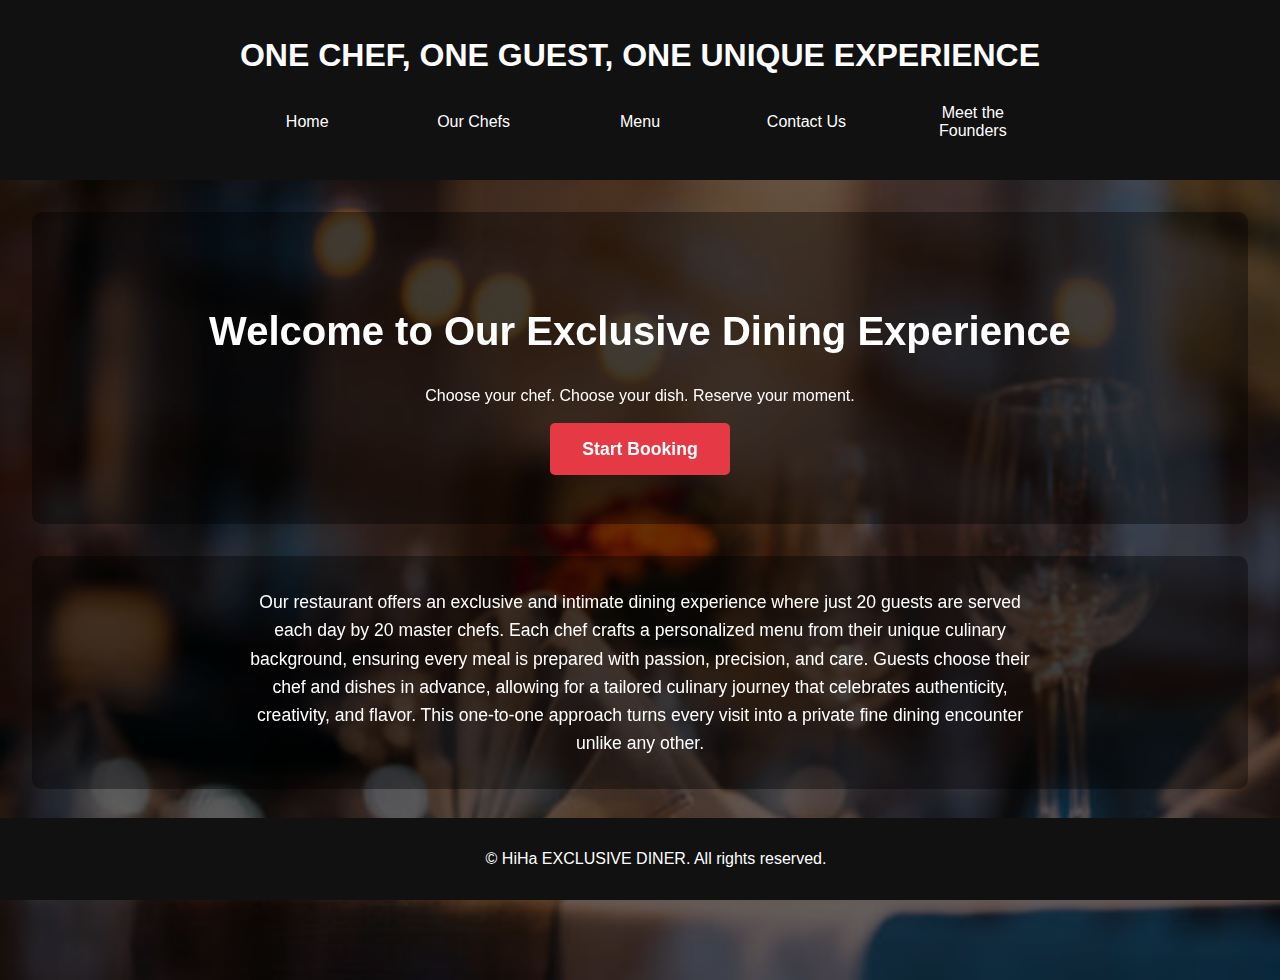
<file: index.html>
<!DOCTYPE html>
<html lang="en">
<head>
  <meta charset="UTF-8" />
  <meta name="viewport" content="width=device-width, initial-scale=1.0" />
  <title>HiHa EXCLUSIVE DINER</title>
  <link rel="stylesheet" href="style.css" />
</head>
<body>
  <header>
    <h1>ONE CHEF, ONE GUEST, ONE UNIQUE EXPERIENCE</h1>
    <nav>
      <ul>
        <li><a href="index.html">Home</a></li>
        <li><a href="chefs.html">Our Chefs</a></li>
        <li><a href="menu-selection.html">Menu</a></li>
       <li><a href="contact.html">Contact Us</a></li>
       <li><a href="founders.html">Meet the Founders</a></li>
      </ul>
    </nav>
  </header>
  <main>
    <section class="hero">
      <h2>Welcome to Our Exclusive Dining Experience</h2>
      <p>Choose your chef. Choose your dish. Reserve your moment.</p>
      <BR>
      <a href="menu-selection.html" class="cta-button">Start Booking</a>
    </section>

    <section class="restaurant-description">
      <p>
        Our restaurant offers an exclusive and intimate dining experience where just 20 guests are served each day by 20 master chefs. Each chef crafts a personalized menu from their unique culinary background, ensuring every meal is prepared with passion, precision, and care. Guests choose their chef and dishes in advance, allowing for a tailored culinary journey that celebrates authenticity, creativity, and flavor. This one-to-one approach turns every visit into a private fine dining encounter unlike any other.
      </p>
    </section>
  </main>
  <footer>
    <p>&copy; HiHa EXCLUSIVE DINER. All rights reserved.</p>
  </footer>
</body>
</html>
</file>
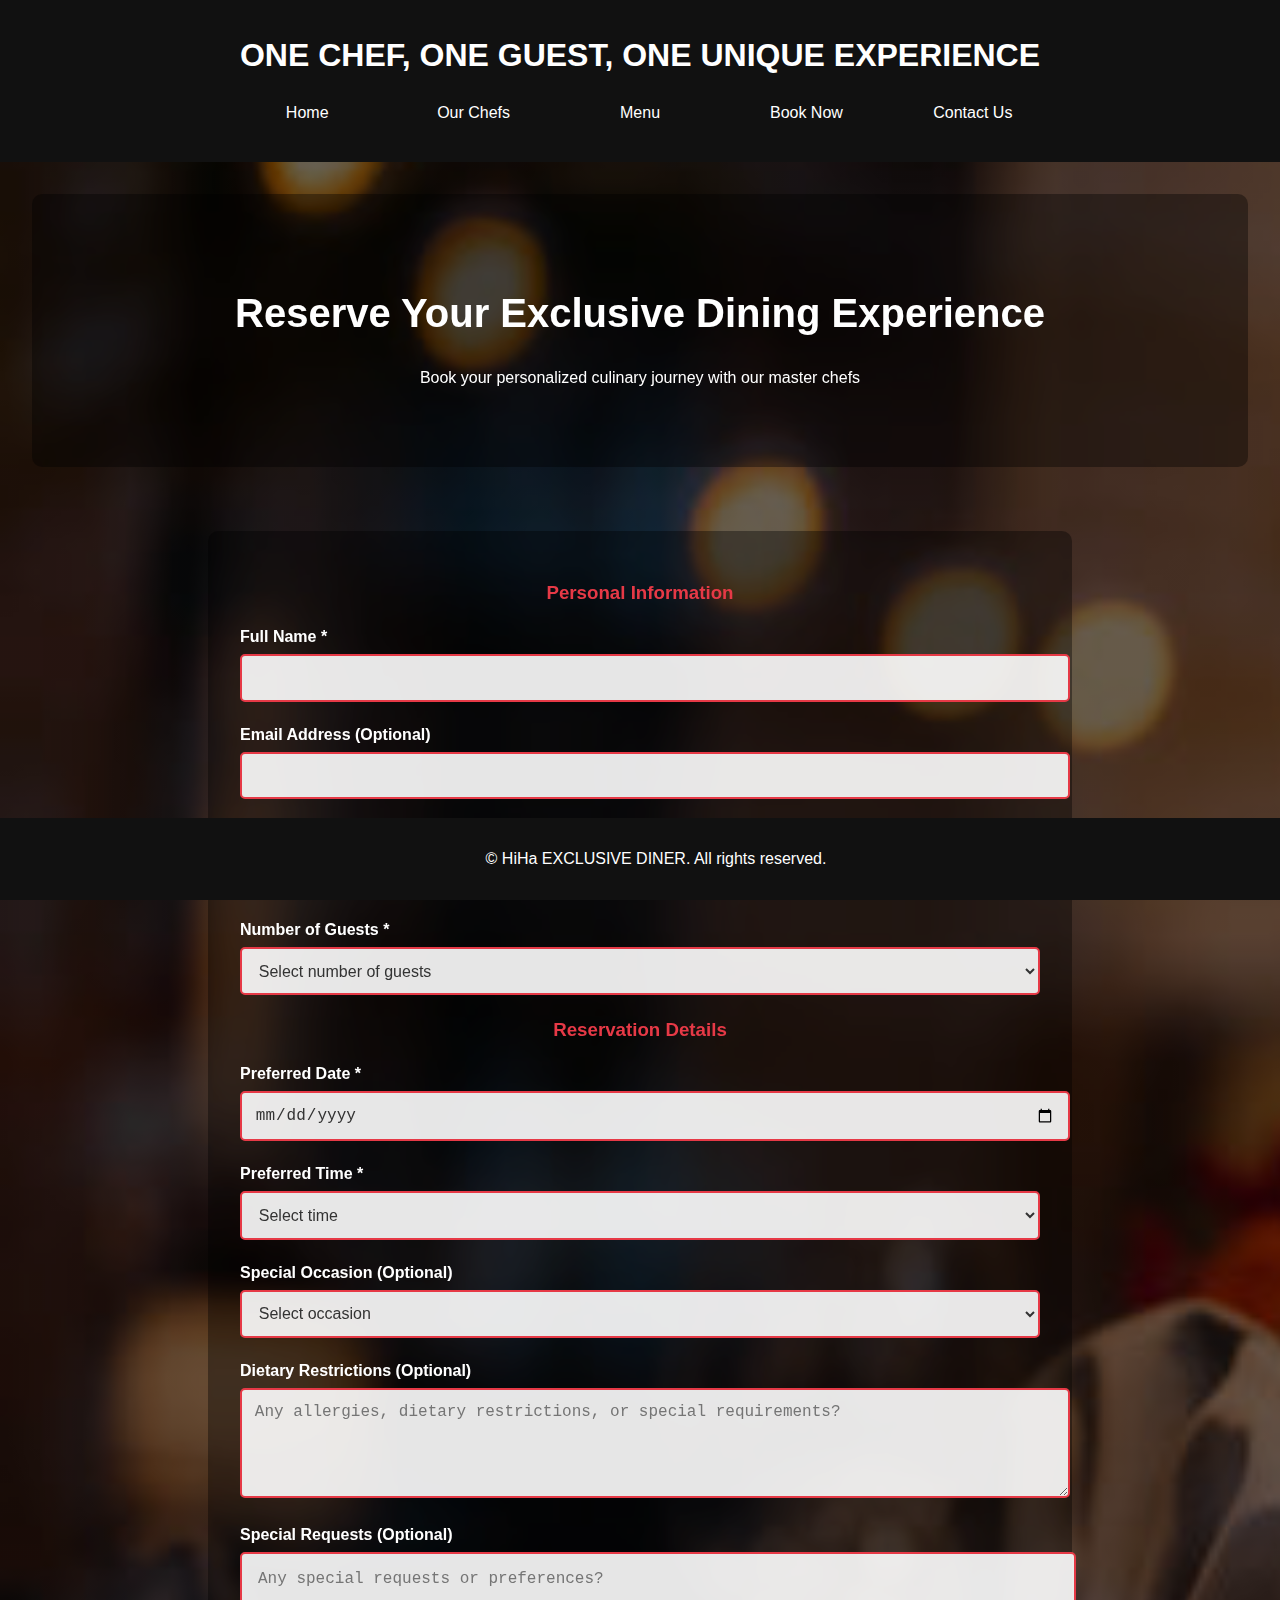
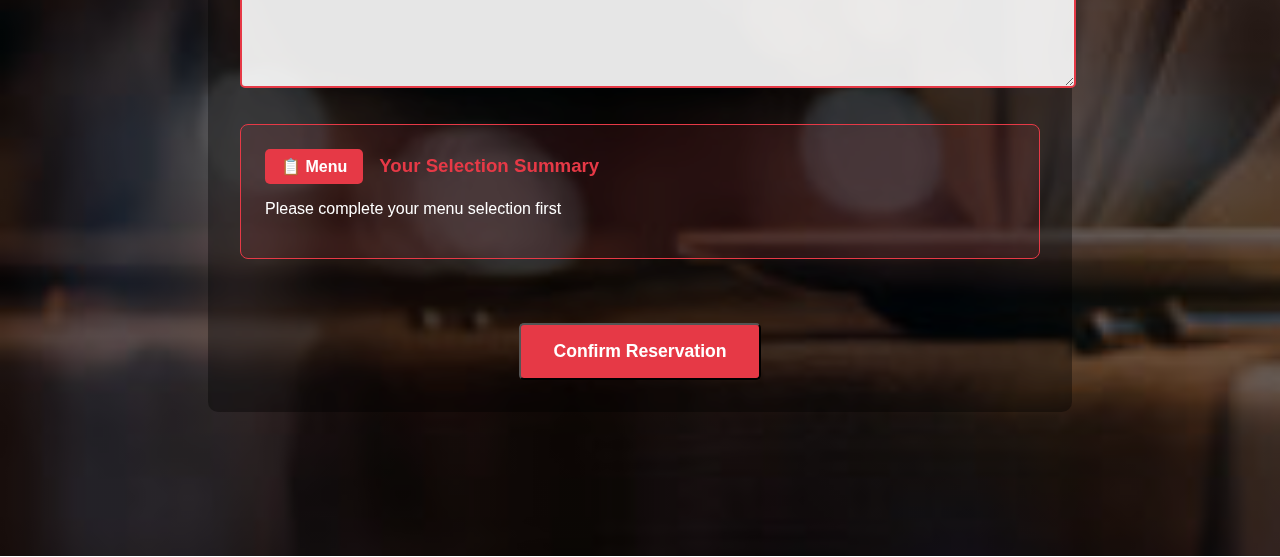
<file: booking.html>
<!-- booking.html -->
<!DOCTYPE html>
<html lang="en">
<head>
  <meta charset="UTF-8" />
  <meta name="viewport" content="width=device-width, initial-scale=1.0" />
  <title>Book Now - HiHa EXCLUSIVE DINER</title>
  <link rel="stylesheet" href="style.css" />
</head>
<body>
  <header>
    <h1>ONE CHEF, ONE GUEST, ONE UNIQUE EXPERIENCE</h1>
    <nav>
      <ul>
        <li><a href="index.html">Home</a></li>
        <li><a href="chefs.html">Our Chefs</a></li>
        <li><a href="menu-selection.html">Menu</a></li>
        <li><a href="booking.html">Book Now</a></li>
        <li><a href="contact.html">Contact Us</a></li>
      </ul>
    </nav>
  </header>
  <main>
    <section class="hero">
      <h2>Reserve Your Exclusive Dining Experience</h2>
      <p>Book your personalized culinary journey with our master chefs</p>
    </section>

    <section class="booking-form">
      <div class="form-container">
        <h3>Personal Information</h3>
        <form id="bookingForm">
          <div class="form-group">
            <label for="name">Full Name *</label>
            <input type="text" id="name" name="name" required>
          </div>

          <div class="form-group">
            <label for="email">Email Address (Optional)</label>
            <input type="email" id="email" name="email">
          </div>

          <div class="form-group">
            <label for="phone">Phone Number *</label>
            <input type="tel" id="phone" name="phone" required>
          </div>

          <div class="form-group">
            <label for="guests">Number of Guests *</label>
            <select id="guests" name="guests" required>
              <option value="">Select number of guests</option>
              <option value="1">1 Guest</option>
              <option value="2">2 Guests</option>
              <option value="3">3 Guests</option>
              <option value="4">4 Guests</option>
              <option value="5">5 Guests</option>
              <option value="6">6 Guests</option>
            </select>
          </div>

          <h3>Reservation Details</h3>
          
          <div class="form-group">
            <label for="date">Preferred Date *</label>
            <input type="date" id="date" name="date" required>
          </div>

          <div class="form-group">
            <label for="time">Preferred Time *</label>
            <select id="time" name="time" required>
              <option value="">Select time</option>
              <option value="12:00">12:00 PM</option>
              <option value="12:30">12:30 PM</option>
              <option value="13:00">1:00 PM</option>
              <option value="13:30">1:30 PM</option>
              <option value="14:00">2:00 PM</option>
              <option value="18:00">6:00 PM</option>
              <option value="18:30">6:30 PM</option>
              <option value="19:00">7:00 PM</option>
              <option value="19:30">7:30 PM</option>
              <option value="20:00">8:00 PM</option>
              <option value="20:30">8:30 PM</option>
              <option value="21:00">9:00 PM</option>
            </select>
          </div>

          <div class="form-group">
            <label for="occasion">Special Occasion (Optional)</label>
            <select id="occasion" name="occasion">
              <option value="">Select occasion</option>
              <option value="anniversary">Anniversary</option>
              <option value="birthday">Birthday</option>
              <option value="proposal">Proposal</option>
              <option value="business">Business Dinner</option>
              <option value="celebration">Celebration</option>
              <option value="other">Other</option>
            </select>
          </div>

          <div class="form-group">
            <label for="dietary">Dietary Restrictions (Optional)</label>
            <textarea id="dietary" name="dietary" placeholder="Any allergies, dietary restrictions, or special requirements?"></textarea>
          </div>

          <div class="form-group">
            <label for="special-requests">Special Requests (Optional)</label>
            <textarea id="special-requests" name="special-requests" placeholder="Any special requests or preferences?"></textarea>
          </div>

          <div class="booking-summary">
            <div class="summary-header">
              <a href="menu-selection.html" class="menu-link">📋 Menu</a>
              <h3>Your Selection Summary</h3>
            </div>
            <div id="selection-summary">
              <p>Please complete your menu selection first</p>
            </div>
          </div>

          <!-- Hidden fields for Formspree -->
          <input type="hidden" name="selectedChef" id="hiddenChef">
          <input type="hidden" name="selectedDishes" id="hiddenDishes">
          <input type="hidden" name="sizePreferences" id="hiddenSizePreferences">
          <input type="hidden" name="menuSpecialRequests" id="hiddenSpecialRequests">

          <div class="form-actions">
            <button type="submit" class="cta-button">Confirm Reservation</button>
          </div>
        </form>
      </div>
    </section>
  </main>
  <footer>
    <p>&copy; HiHa EXCLUSIVE DINER. All rights reserved.</p>
  </footer>

  <script src="alerts.js"></script>
  <script>
    // Pricing object for all menu items in CAD
    const menuPrices = {
      // Appetizers
      'samosa': { regular: 8.50, large: 10.50, 'extra-large': 12.50 },
      'chicken-tikka': { regular: 10.50, large: 12.50, 'extra-large': 14.50 },
      'onion-rings': { regular: 7.50, large: 9.50, 'extra-large': 11.50 },
      'mozzarella-sticks': { regular: 9.50, large: 11.50, 'extra-large': 13.50 },
      
      // Main Course
      'butter-chicken': { regular: 15.50, large: 19.50, 'extra-large': 23.50 },
      'paneer-curry': { regular: 13.50, large: 17.50, 'extra-large': 21.50 },
      'grilled-chicken': { regular: 14.50, large: 18.50, 'extra-large': 22.50 },
      'fish-chips': { regular: 16.50, large: 20.50, 'extra-large': 24.50 },
      
      // Breads & Rice
      'naan': { regular: 3.50, large: 4.50, 'extra-large': 5.50 },
      'basmati-rice': { regular: 4.50, large: 5.50, 'extra-large': 6.50 },
      'garlic-bread': { regular: 4.00, large: 5.00, 'extra-large': 6.00 },
      'fried-rice': { regular: 6.50, large: 7.50, 'extra-large': 8.50 },
      
      // Desserts
      'gulab-jamun': { regular: 6.00, large: 7.50, 'extra-large': 9.00 },
      'rasgulla': { regular: 6.50, large: 8.00, 'extra-large': 9.50 },
      'chocolate-brownie': { regular: 5.50, large: 6.50, 'extra-large': 7.50 },
      'ice-cream': { regular: 4.50, large: 5.50, 'extra-large': 6.50 },
      
      // Beverages
      'mango-lassi': { regular: 5.00, large: 6.00, 'extra-large': 7.00 },
      'masala-chai': { regular: 3.50, large: 4.50, 'extra-large': 5.50 },
      'mojito': { regular: 4.50, large: 5.50, 'extra-large': 6.50 },
      'cold-coffee': { regular: 6.00, large: 7.00, 'extra-large': 8.00 }
    };

    // Function to calculate total price
    function calculateTotalPrice(selectedDishesWithSizes) {
      let total = 0;
      selectedDishesWithSizes.forEach(dish => {
        if (menuPrices[dish.item] && menuPrices[dish.item][dish.size]) {
          total += menuPrices[dish.item][dish.size];
        }
      });
      return total;
    }

    // Function to get chef display name
    function getChefDisplayName(chefCode) {
      const chefNames = {
        'aryan': 'Chef Aryan Mehta - North Indian',
        'riya': 'Chef Riya Kapoor - South Indian',
        'veer': 'Chef Veer Khurana - Mughlai',
        'meher': 'Chef Meher Singh - Coastal Seafood',
        'aarav': 'Chef Aarav Bhatia - Tandoori',
        'anaya': 'Chef Anaya Malhotra - Vegetarian',
        'karan': 'Chef Karan Nambiar - Street Food Fusion',
        'ishita': 'Chef Ishita Reddy - Hyderabadi',
        'dev': 'Chef Dev Rana - Kerala',
        'sanika': 'Chef Sanika Iyer - Punjabi Dhaba',
        'yash': 'Chef Yash Vora - Rajasthani',
        'tara': 'Chef Tara Joshi - Gujarati',
        'raghav': 'Chef Raghav Sethi - Maharashtrian',
        'kiara': 'Chef Kiara Deshmukh - Chettinad',
        'arjun': 'Chef Arjun Luthra - Awadhi',
        'naina': 'Chef Naina D\'Souza - Bengali',
        'kabir': 'Chef Kabir Roy - Bihari',
        'avni': 'Chef Avni Shah - Tamil Brahmin',
        'siddharth': 'Chef Siddharth Saxena - Kashmiri',
        'myra': 'Chef Myra Chauhan - Sindhi'
      };
      return chefNames[chefCode] || chefCode;
    }

    // Function to get dish display name
    function getDishDisplayName(dishCode) {
      const dishNames = {
        'samosa': 'Samosa',
        'chicken-tikka': 'Chicken Tikka',
        'onion-rings': 'Onion Rings',
        'mozzarella-sticks': 'Mozzarella Sticks',
        'butter-chicken': 'Butter Chicken',
        'paneer-curry': 'Paneer Curry',
        'grilled-chicken': 'Grilled Chicken',
        'fish-chips': 'Fish and Chips',
        'naan': 'Naan',
        'basmati-rice': 'Basmati Rice',
        'garlic-bread': 'Garlic Bread',
        'fried-rice': 'Fried Rice',
        'gulab-jamun': 'Gulab Jamun',
        'rasgulla': 'Rasgulla',
        'chocolate-brownie': 'Chocolate Brownie',
        'ice-cream': 'Ice Cream',
        'mango-lassi': 'Mango Lassi',
        'masala-chai': 'Masala Chai',
        'mojito': 'Mojito',
        'cold-coffee': 'Cold Coffee'
      };
      return dishNames[dishCode] || dishCode;
    }

    // Redirect if no menu selection
    if (!localStorage.getItem('selectedDishesWithSizes') || JSON.parse(localStorage.getItem('selectedDishesWithSizes')).length === 0) {
      // showBookingRedirectAlert();
    }

    // Load saved menu selection
    window.onload = function() {
      const selectedChef = localStorage.getItem('selectedChef');
      const selectedDishesWithSizes = JSON.parse(localStorage.getItem('selectedDishesWithSizes') || '[]');
      const specialRequests = localStorage.getItem('specialRequests');
      
      if (selectedChef) {
        const summaryDiv = document.getElementById('selection-summary');
        let summaryHTML = `<p><strong>Selected Chef:</strong> ${getChefDisplayName(selectedChef)}</p>`;
        
        if (selectedDishesWithSizes.length > 0) {
          summaryHTML += `<p><strong>Selected Dishes:</strong></p><ul>`;
          selectedDishesWithSizes.forEach(dish => {
            const sizeText = dish.size !== 'regular' ? ` (${dish.size})` : '';
            const dishDisplayName = getDishDisplayName(dish.item);
            summaryHTML += `<li>${dishDisplayName}${sizeText}</li>`;
          });
          summaryHTML += `</ul>`;
          
          // Calculate and display total price
          const totalPrice = calculateTotalPrice(selectedDishesWithSizes);
          summaryHTML += `<p><strong>Total Price: $${totalPrice.toFixed(2)} CAD</strong></p>`;
        }
        
        if (specialRequests) {
          summaryHTML += `<p><strong>Special Requests:</strong> ${specialRequests}</p>`;
        }
        
        summaryDiv.innerHTML = summaryHTML;
        
        // Populate hidden fields for Formspree
        document.getElementById('hiddenChef').value = selectedChef;
        document.getElementById('hiddenDishes').value = JSON.stringify(selectedDishesWithSizes);
        document.getElementById('hiddenSpecialRequests').value = specialRequests || '';
      }
    };

    // Form submission
    document.getElementById('bookingForm').addEventListener('submit', function(e) {
      e.preventDefault();
      
      // Get menu selection data
      const selectedChef = localStorage.getItem('selectedChef');
      const selectedDishesWithSizes = JSON.parse(localStorage.getItem('selectedDishesWithSizes') || '[]');
      const specialRequests = localStorage.getItem('specialRequests');
      
      // Update hidden fields
      document.getElementById('hiddenChef').value = selectedChef || '';
      document.getElementById('hiddenDishes').value = JSON.stringify(selectedDishesWithSizes);
      document.getElementById('hiddenSpecialRequests').value = specialRequests || '';
      
      // Show loading message
      const submitButton = this.querySelector('button[type="submit"]');
      const originalText = submitButton.textContent;
      submitButton.textContent = 'Submitting...';
      submitButton.disabled = true;
      
      // Prepare form data for Formspree
      const formData = new FormData(this);
      formData.append('_subject', 'New Booking - HiHa EXCLUSIVE DINER');
      
      // Submit to Formspree using fetch
      fetch('https://formspree.io/f/movwzrle', {
        method: 'POST',
        body: formData,
        headers: {
          'Accept': 'application/json'
        }
      })
      .then(response => {
        if (response.ok) {
          // Show success message
          showBookingSuccessAlert();
          
          // Clear localStorage
          localStorage.removeItem('selectedChef');
          localStorage.removeItem('selectedDishesWithSizes');
          localStorage.removeItem('specialRequests');
          
          // Redirect to home page
          window.location.href = 'index.html';
        } else {
          throw new Error('Submission failed');
        }
      })
      .catch(error => {
        // showBookingErrorAlert();
        submitButton.textContent = originalText;
        submitButton.disabled = false;
      });
    });
  </script>
</body>
</html>
</file>
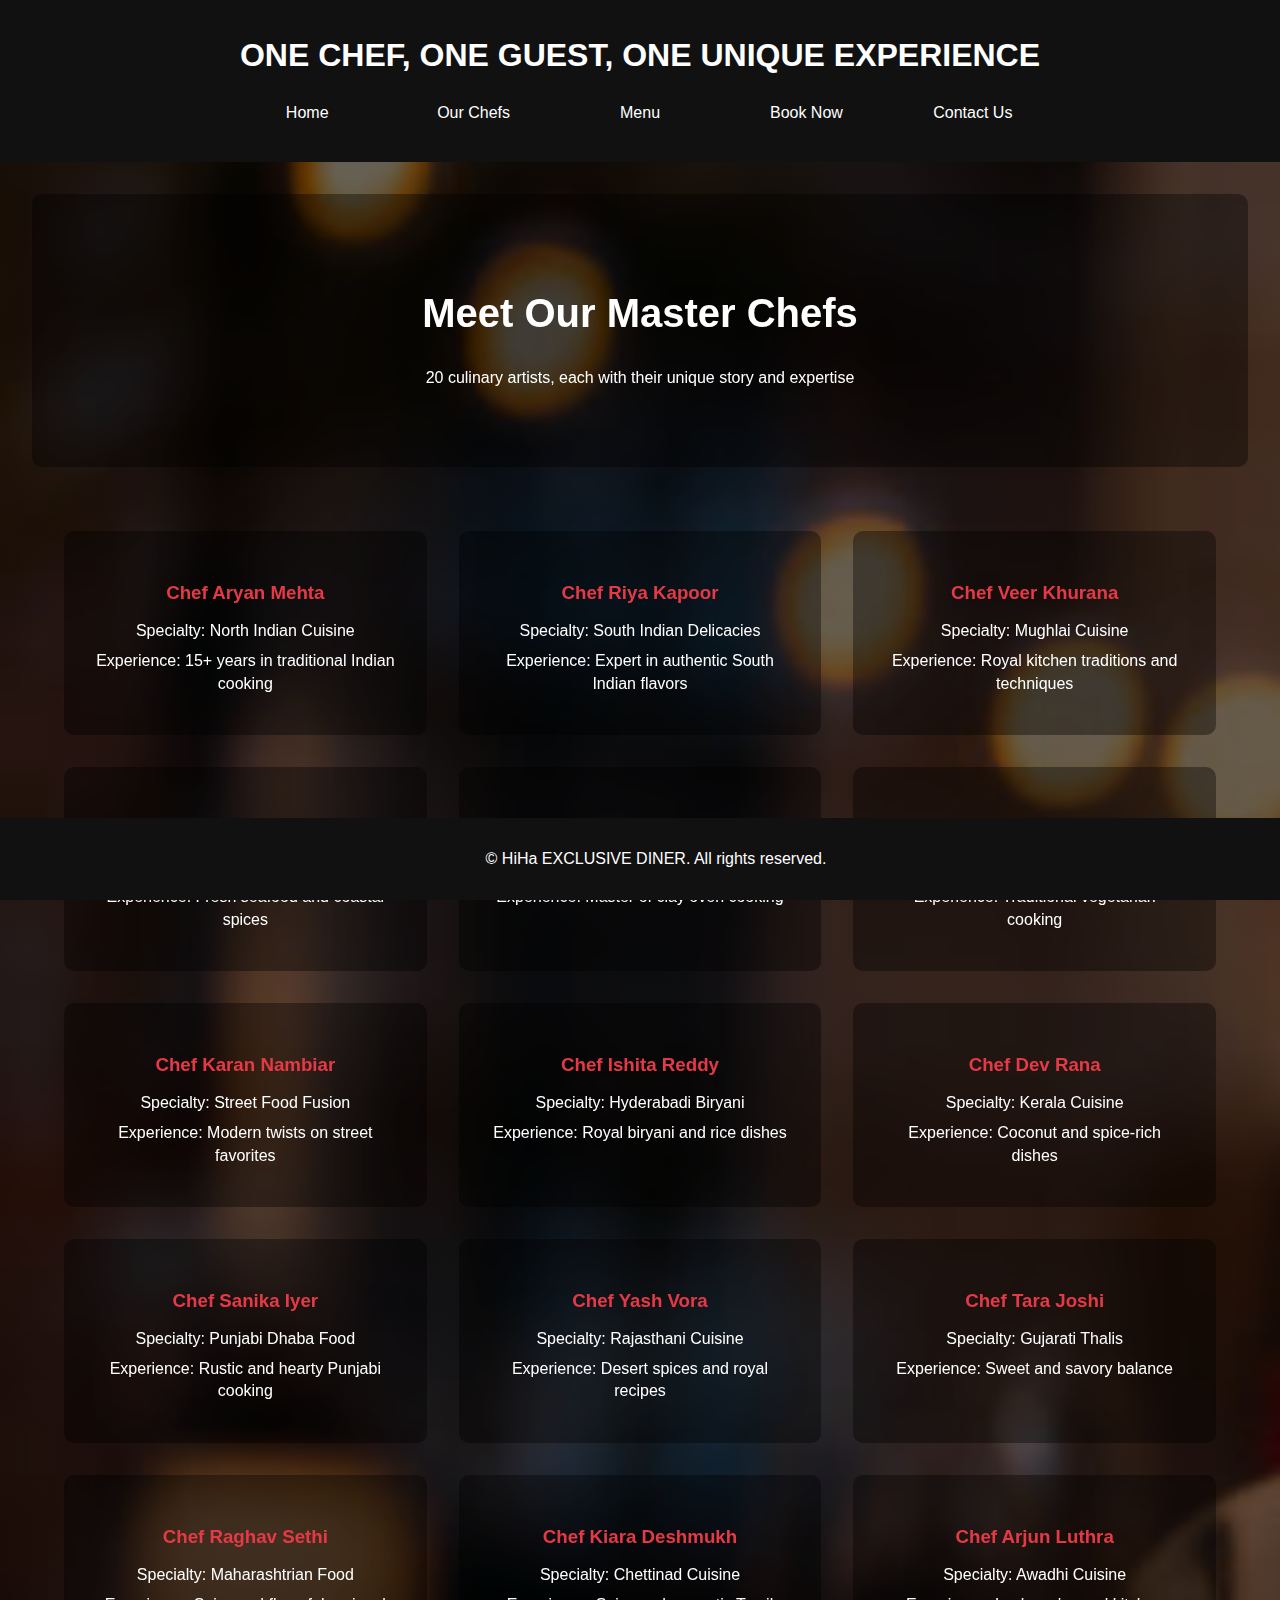
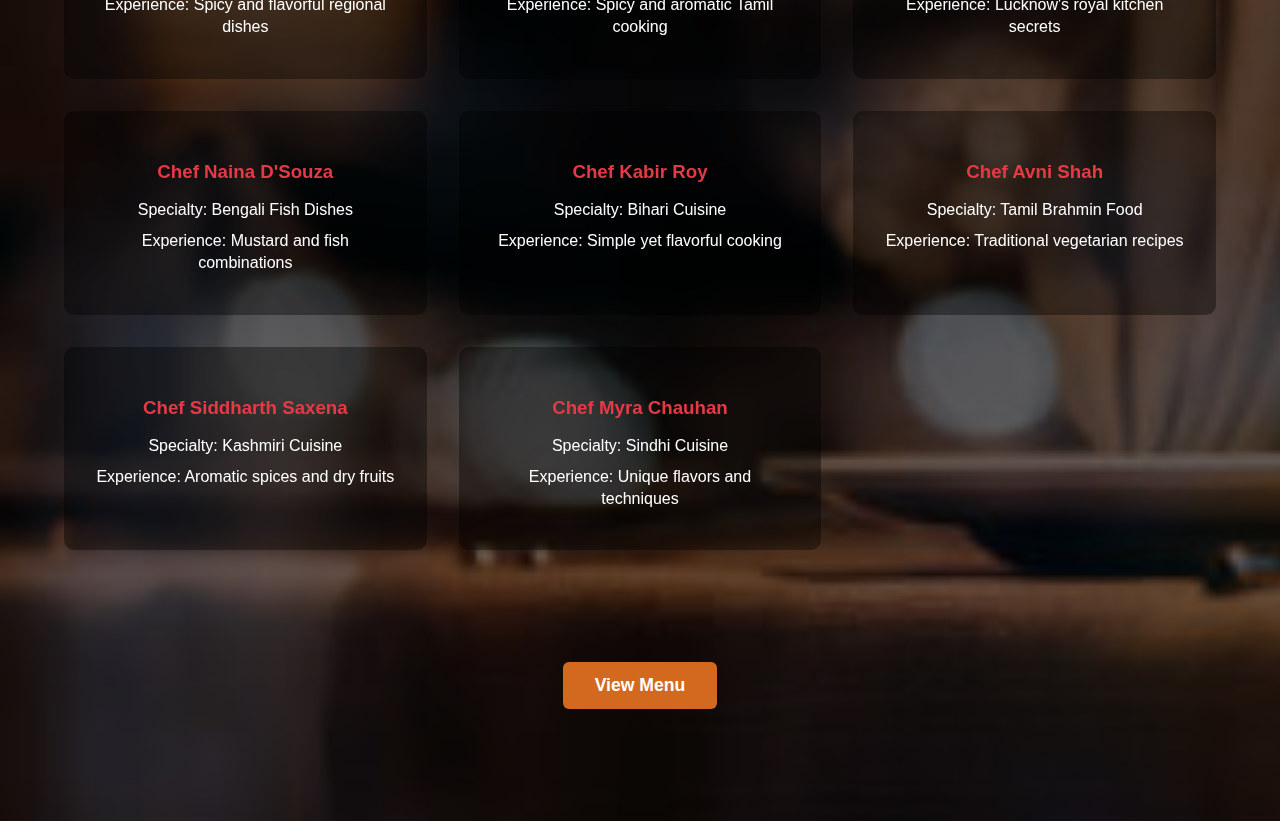
<file: chefs.html>
<!DOCTYPE html>
<html lang="en">
<head>
  <meta charset="UTF-8" />
  <meta name="viewport" content="width=device-width, initial-scale=1.0" />
  <title>Our Chefs - HiHa EXCLUSIVE DINER</title>
  <link rel="stylesheet" href="style.css" />
</head>
<body>
  <header>
    <h1>ONE CHEF, ONE GUEST, ONE UNIQUE EXPERIENCE</h1>
    <nav>
      <ul>
        <li><a href="index.html">Home</a></li>
        <li><a href="chefs.html">Our Chefs</a></li>
        <li><a href="menu-selection.html">Menu</a></li>
        <li><a href="booking.html">Book Now</a></li>
        <li><a href="contact.html">Contact Us</a></li>
      </ul>
    </nav>
  </header>
  <main>
    <section class="hero">
      <h2>Meet Our Master Chefs</h2>
      <p>20 culinary artists, each with their unique story and expertise</p>
    </section>

    <section class="chefs-grid">
      <div class="chef-card">
        <h3>Chef Aryan Mehta</h3>
        <p>Specialty: North Indian Cuisine</p>
        <p>Experience: 15+ years in traditional Indian cooking</p>
      </div>
      
      <div class="chef-card">
        <h3>Chef Riya Kapoor</h3>
        <p>Specialty: South Indian Delicacies</p>
        <p>Experience: Expert in authentic South Indian flavors</p>
      </div>
      
      <div class="chef-card">
        <h3>Chef Veer Khurana</h3>
        <p>Specialty: Mughlai Cuisine</p>
        <p>Experience: Royal kitchen traditions and techniques</p>
      </div>
      
      <div class="chef-card">
        <h3>Chef Meher Singh</h3>
        <p>Specialty: Coastal Indian Seafood</p>
        <p>Experience: Fresh seafood and coastal spices</p>
      </div>
      
      <div class="chef-card">
        <h3>Chef Aarav Bhatia</h3>
        <p>Specialty: Tandoori Specialties</p>
        <p>Experience: Master of clay oven cooking</p>
      </div>
      
      <div class="chef-card">
        <h3>Chef Anaya Malhotra</h3>
        <p>Specialty: Vegetarian Thalis</p>
        <p>Experience: Traditional vegetarian cooking</p>
      </div>
      
      <div class="chef-card">
        <h3>Chef Karan Nambiar</h3>
        <p>Specialty: Street Food Fusion</p>
        <p>Experience: Modern twists on street favorites</p>
      </div>
      
      <div class="chef-card">
        <h3>Chef Ishita Reddy</h3>
        <p>Specialty: Hyderabadi Biryani</p>
        <p>Experience: Royal biryani and rice dishes</p>
      </div>
      
      <div class="chef-card">
        <h3>Chef Dev Rana</h3>
        <p>Specialty: Kerala Cuisine</p>
        <p>Experience: Coconut and spice-rich dishes</p>
      </div>
      
      <div class="chef-card">
        <h3>Chef Sanika Iyer</h3>
        <p>Specialty: Punjabi Dhaba Food</p>
        <p>Experience: Rustic and hearty Punjabi cooking</p>
      </div>
      
      <div class="chef-card">
        <h3>Chef Yash Vora</h3>
        <p>Specialty: Rajasthani Cuisine</p>
        <p>Experience: Desert spices and royal recipes</p>
      </div>
      
      <div class="chef-card">
        <h3>Chef Tara Joshi</h3>
        <p>Specialty: Gujarati Thalis</p>
        <p>Experience: Sweet and savory balance</p>
      </div>
      
      <div class="chef-card">
        <h3>Chef Raghav Sethi</h3>
        <p>Specialty: Maharashtrian Food</p>
        <p>Experience: Spicy and flavorful regional dishes</p>
      </div>
      
      <div class="chef-card">
        <h3>Chef Kiara Deshmukh</h3>
        <p>Specialty: Chettinad Cuisine</p>
        <p>Experience: Spicy and aromatic Tamil cooking</p>
      </div>
      
      <div class="chef-card">
        <h3>Chef Arjun Luthra</h3>
        <p>Specialty: Awadhi Cuisine</p>
        <p>Experience: Lucknow's royal kitchen secrets</p>
      </div>
      
      <div class="chef-card">
        <h3>Chef Naina D'Souza</h3>
        <p>Specialty: Bengali Fish Dishes</p>
        <p>Experience: Mustard and fish combinations</p>
      </div>
      
      <div class="chef-card">
        <h3>Chef Kabir Roy</h3>
        <p>Specialty: Bihari Cuisine</p>
        <p>Experience: Simple yet flavorful cooking</p>
      </div>
      
      <div class="chef-card">
        <h3>Chef Avni Shah</h3>
        <p>Specialty: Tamil Brahmin Food</p>
        <p>Experience: Traditional vegetarian recipes</p>
      </div>
      
      <div class="chef-card">
        <h3>Chef Siddharth Saxena</h3>
        <p>Specialty: Kashmiri Cuisine</p>
        <p>Experience: Aromatic spices and dry fruits</p>
      </div>
      
      <div class="chef-card">
        <h3>Chef Myra Chauhan</h3>
        <p>Specialty: Sindhi Cuisine</p>
        <p>Experience: Unique flavors and techniques</p>
      </div>
    </section>
    
    <div style="text-align:center; margin-top: 3rem; margin-bottom: 2rem;">
      <a href="menu-selection.html" class="cta-button" style="padding: 0.8rem 2rem; font-size: 1.1rem; border-radius: 6px; background: #d2691e; color: #fff; text-decoration: none; display: inline-block;">View Menu</a>
    </div>
  </main>
  <footer>
    <p>&copy; HiHa EXCLUSIVE DINER. All rights reserved.</p>
  </footer>
</body>
</html>
</file>
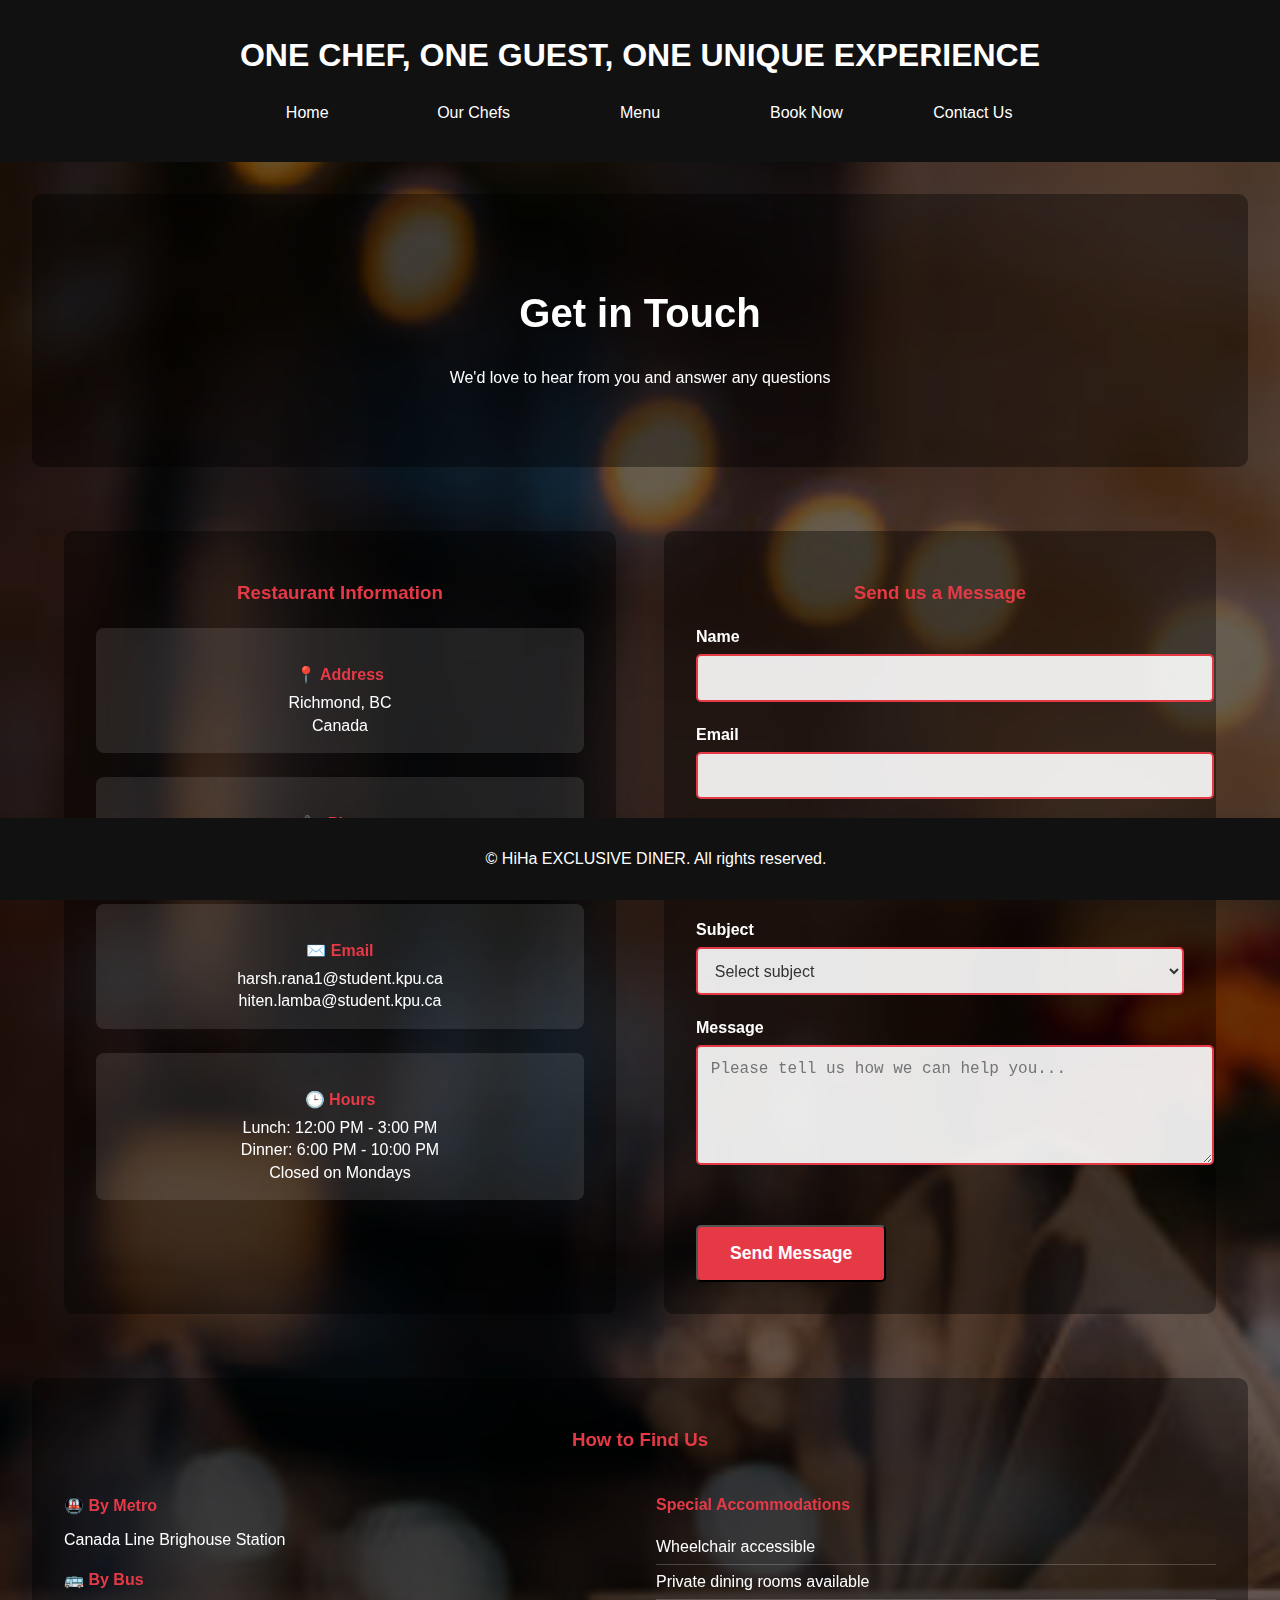
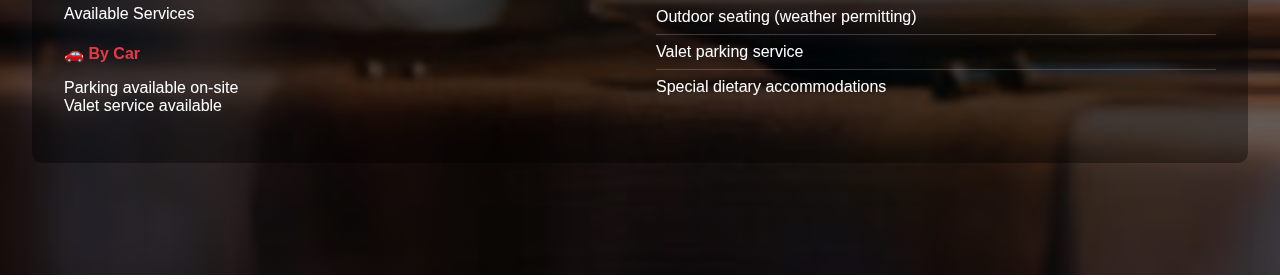
<file: contact.html>
<!DOCTYPE html>
<html lang="en">
<head>
  <meta charset="UTF-8" />
  <meta name="viewport" content="width=device-width, initial-scale=1.0" />
  <title>Contact Us - HiHa EXCLUSIVE DINER</title>
  <link rel="stylesheet" href="style.css" />
</head>
<body>
  <header>
    <h1>ONE CHEF, ONE GUEST, ONE UNIQUE EXPERIENCE</h1>
    <nav>
      <ul>
        <li><a href="index.html">Home</a></li>
        <li><a href="chefs.html">Our Chefs</a></li>
        <li><a href="menu-selection.html">Menu</a></li>
        <li><a href="booking.html">Book Now</a></li>
        <li><a href="contact.html">Contact Us</a></li>
      </ul>
    </nav>
  </header>
  <main>
    <section class="hero">
      <h2>Get in Touch</h2>
      <p>We'd love to hear from you and answer any questions</p>
    </section>

    <section class="contact-content">
      <div class="contact-info">
        <h3>Restaurant Information</h3>
        <div class="info-grid">
          <div class="info-item">
            <h4>📍 Address</h4>
            <p>Richmond, BC<br>Canada</p>
          </div>
          
          <div class="info-item">
            <h4>📞 Phone</h4>
            <p> +1 236-333-6744</p>
          </div>
          
          <div class="info-item">
            <h4>✉️ Email</h4>
            <p>harsh.rana1@student.kpu.ca<br>
            hiten.lamba@student.kpu.ca</p>
          </div>
          
          <div class="info-item">
            <h4>🕒 Hours</h4>
            <p>Lunch: 12:00 PM - 3:00 PM<br>
            Dinner: 6:00 PM - 10:00 PM<br>
            Closed on Mondays</p>
          </div>
        </div>
      </div>

      <div class="contact-form">
        <h3>Send us a Message</h3>
        <form id="contactForm">
          <div class="form-group">
            <label for="contact-name">Name</label>
            <input type="text" id="contact-name" name="name">
          </div>

          <div class="form-group">
            <label for="contact-email">Email</label>
            <input type="email" id="contact-email" name="email">
          </div>

          <div class="form-group">
            <label for="contact-phone">Phone</label>
            <input type="tel" id="contact-phone" name="phone">
          </div>

          <div class="form-group">
            <label for="contact-subject">Subject</label>
            <select id="contact-subject" name="subject">
              <option value="">Select subject</option>
              <option value="general">General Inquiry</option>
              <option value="booking">Booking Question</option>
              <option value="menu">Menu Inquiry</option>
              <option value="feedback">Feedback</option>
              <option value="partnership">Partnership</option>
              <option value="other">Other</option>
            </select>
          </div>

          <div class="form-group">
            <label for="contact-message">Message</label>
            <textarea id="contact-message" name="message" rows="5" placeholder="Please tell us how we can help you..."></textarea>
          </div>

          <button type="submit" class="cta-button">Send Message</button>
        </form>
      </div>
    </section>

    <section class="location-info">
      <h3 style="text-align: center;">How to Find Us</h3>
      <div class="location-details">
        <div class="transport-info">
          <h4>🚇 By Metro</h4>
          <p>Canada Line Brighouse Station</p>
          
          <h4>🚌 By Bus</h4>
          <p>Available Services</p>
          
          <h4>🚗 By Car</h4>
          <p>Parking available on-site<br>
          Valet service available</p>
        </div>
        
        <div class="special-info">
          <h4>Special Accommodations</h4>
          <ul>
            <li>Wheelchair accessible</li>
            <li>Private dining rooms available</li>
            <li>Outdoor seating (weather permitting)</li>
            <li>Valet parking service</li>
            <li>Special dietary accommodations</li>
          </ul>
        </div>
      </div>
    </section>
  </main>
  <footer>
    <p>&copy; HiHa EXCLUSIVE DINER. All rights reserved.</p>
  </footer>

  <script src="alerts.js"></script>
  <script>
    document.getElementById('contactForm').addEventListener('submit', function(e) {
      e.preventDefault();
      
      
      const submitButton = this.querySelector('button[type="submit"]');
      const originalText = submitButton.textContent;
      submitButton.textContent = 'Sending...';
      submitButton.disabled = true;
      
      
      const formData = new FormData(this);
      formData.append('_subject', 'Contact Form - HiHa EXCLUSIVE DINER');
      
    
      fetch('https://formspree.io/f/movwzrle', {
        method: 'POST',
        body: formData,
        headers: {
          'Accept': 'application/json'
        }
      })
      .then(response => {
        if (response.ok) {
          
          this.reset();
        } else {
          throw new Error('Submission failed');
        }
      })
      .catch(error => {
        
        submitButton.textContent = originalText;
        submitButton.disabled = false;
      });
    });
  </script>
</body>
</html>
</file>
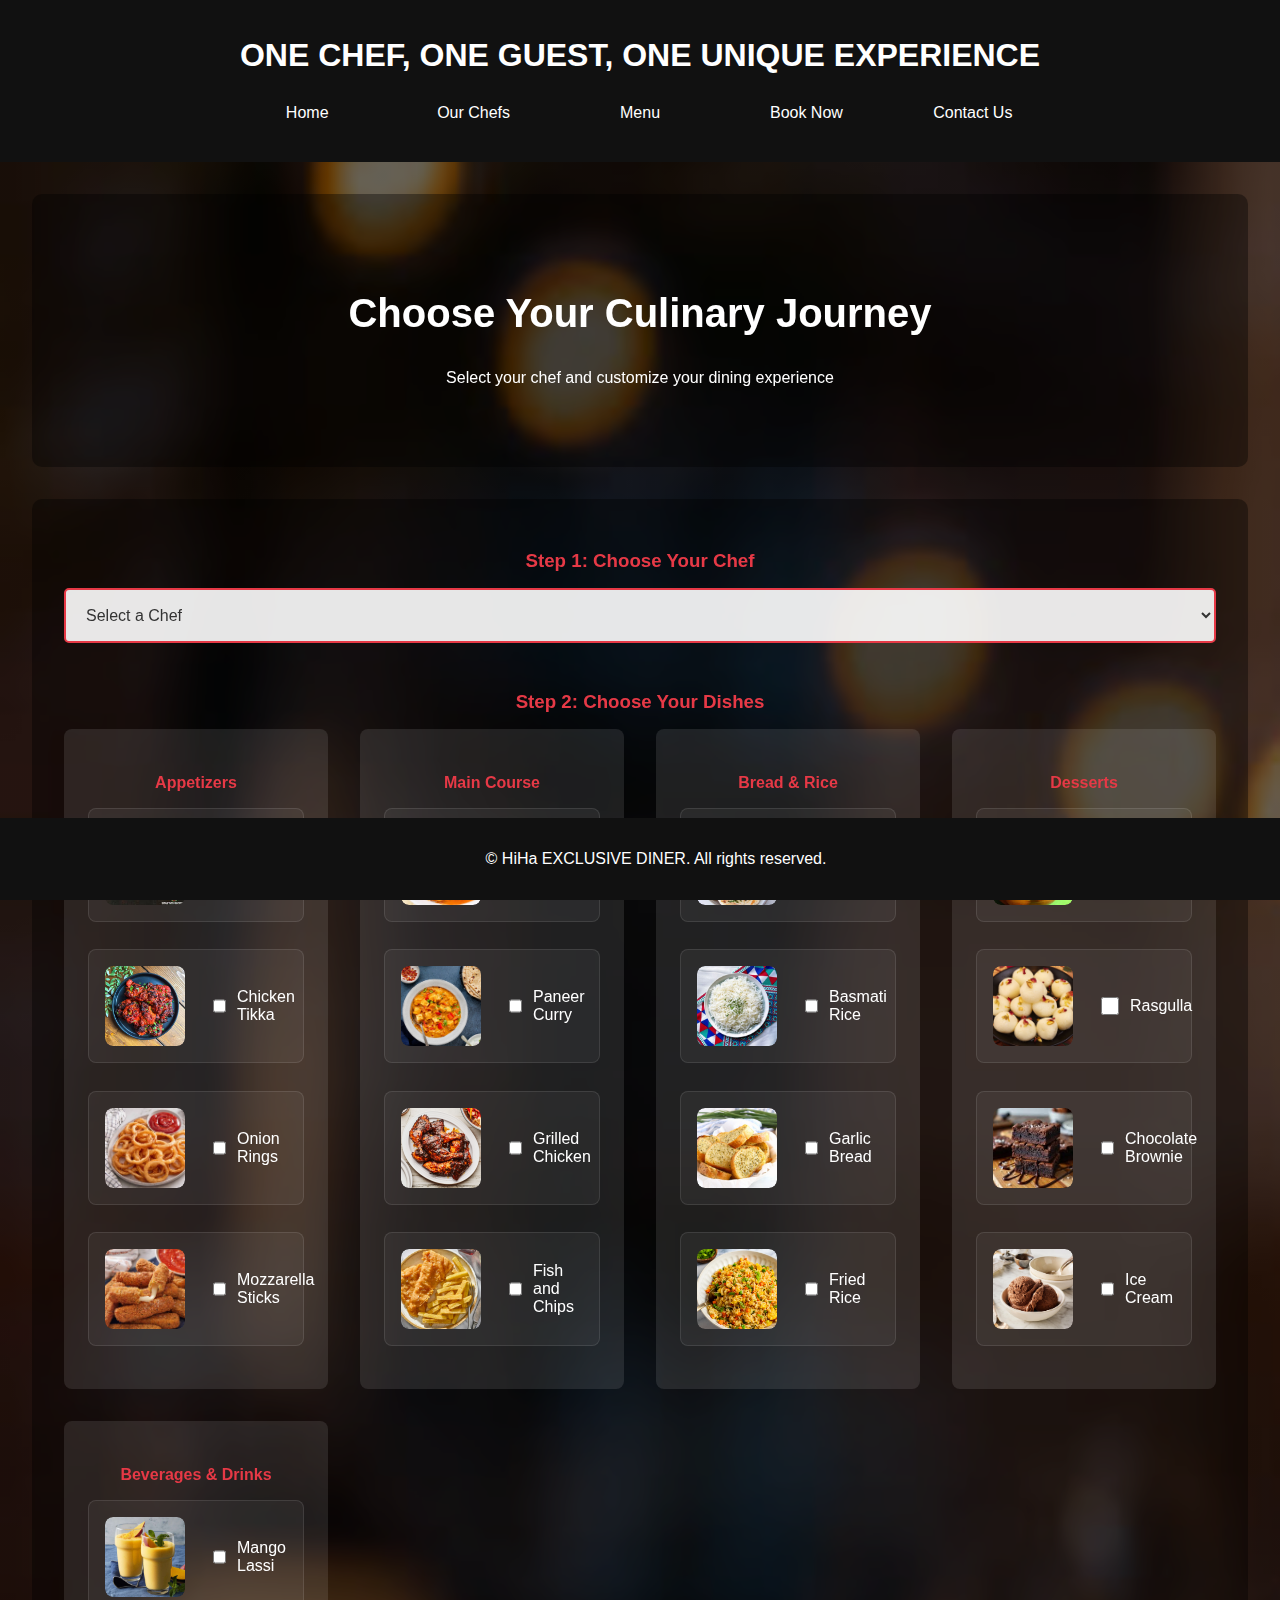
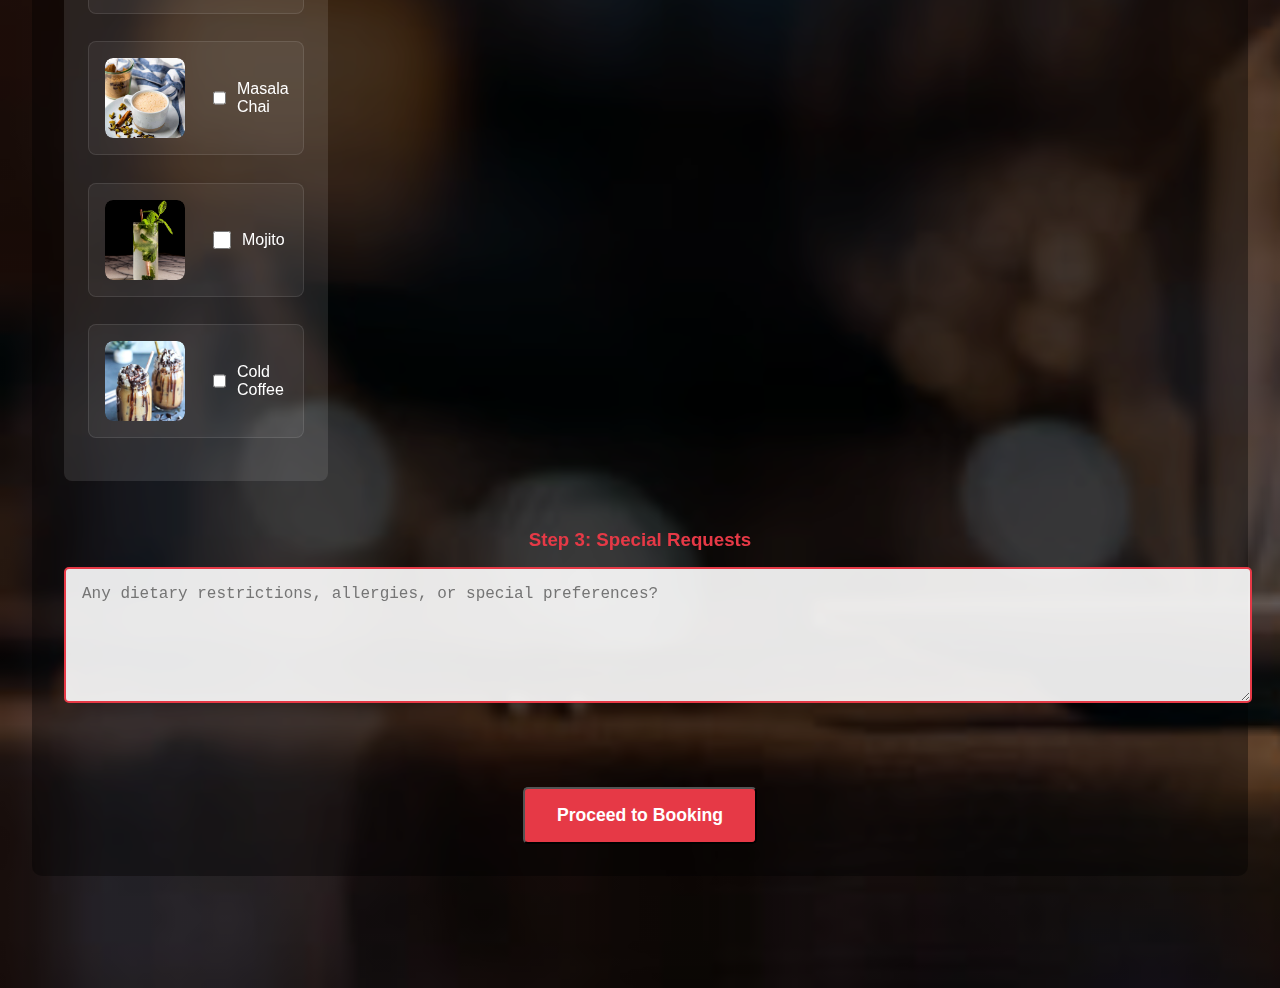
<file: menu-selection.html>
<!-- menu-selection.html -->
<!DOCTYPE html>
<html lang="en">
<head>
  <meta charset="UTF-8" />
  <meta name="viewport" content="width=device-width, initial-scale=1.0" />
  <title>Menu Selection - HiHa EXCLUSIVE DINER</title>
  <link rel="stylesheet" href="style.css" />
  <style>
    .item-size { display: none; margin-left: 1rem; }
    .dish-item { display: flex; align-items: center; margin-bottom: 1.2rem; }
    .dish-image { margin-right: 1rem; }
  </style>
</head>
<body>
  <header>
    <h1>ONE CHEF, ONE GUEST, ONE UNIQUE EXPERIENCE</h1>
    <nav>
      <ul>
        <li><a href="index.html">Home</a></li>
        <li><a href="chefs.html">Our Chefs</a></li>
        <li><a href="menu-selection.html">Menu</a></li>
        <li><a href="booking.html">Book Now</a></li>
        <li><a href="contact.html">Contact Us</a></li>
      </ul>
    </nav>
  </header>
  <main>
    <section class="hero">
      <h2>Choose Your Culinary Journey</h2>
      <p>Select your chef and customize your dining experience</p>
    </section>

    <section class="menu-selection">
      <div class="selection-step">
        <h3>Step 1: Choose Your Chef</h3>
        <div class="chef-selection">
          <select id="chef-select" class="menu-select">
            <option value="">Select a Chef</option>
            <option value="aryan">Chef Aryan Mehta - North Indian</option>
            <option value="riya">Chef Riya Kapoor - South Indian</option>
            <option value="veer">Chef Veer Khurana - Mughlai</option>
            <option value="meher">Chef Meher Singh - Coastal Seafood</option>
            <option value="aarav">Chef Aarav Bhatia - Tandoori</option>
            <option value="anaya">Chef Anaya Malhotra - Vegetarian</option>
            <option value="karan">Chef Karan Nambiar - Street Food Fusion</option>
            <option value="ishita">Chef Ishita Reddy - Hyderabadi</option>
            <option value="dev">Chef Dev Rana - Kerala</option>
            <option value="sanika">Chef Sanika Iyer - Punjabi Dhaba</option>
            <option value="yash">Chef Yash Vora - Rajasthani</option>
            <option value="tara">Chef Tara Joshi - Gujarati</option>
            <option value="raghav">Chef Raghav Sethi - Maharashtrian</option>
            <option value="kiara">Chef Kiara Deshmukh - Chettinad</option>
            <option value="arjun">Chef Arjun Luthra - Awadhi</option>
            <option value="naina">Chef Naina D'Souza - Bengali</option>
            <option value="kabir">Chef Kabir Roy - Bihari</option>
            <option value="avni">Chef Avni Shah - Tamil Brahmin</option>
            <option value="siddharth">Chef Siddharth Saxena - Kashmiri</option>
            <option value="myra">Chef Myra Chauhan - Sindhi</option>
          </select>
        </div>
      </div>

      <div class="selection-step">
        <h3>Step 2: Choose Your Dishes</h3>
        <div class="dish-selection">
          <div class="course-section">
            <h4>Appetizers</h4>
            <div class="dish-options">
              <div class="dish-item">
                <div class="dish-image">
                  <img src="samosa.jpeg" alt="Samosa">
                </div>
                <div class="dish-info">
                  <label><input type="checkbox" name="appetizer" value="samosa"> Samosa</label>
                  <select class="item-size" data-item="samosa">
                    <option value="regular">Regular $8.50</option>
                    <option value="large">Large $10.50</option>
                    <option value="extra-large">Extra Large $12.50</option>
                  </select>
                </div>
              </div>
              <div class="dish-item">
                <div class="dish-image">
                  <img src="chicken-tikka.jpg" alt="Chicken Tikka">
                </div>
                <div class="dish-info">
                  <label><input type="checkbox" name="appetizer" value="chicken-tikka"> Chicken Tikka</label>
                  <select class="item-size" data-item="chicken-tikka">
                    <option value="regular">Regular $10.50</option>
                    <option value="large">Large $12.50</option>
                    <option value="extra-large">Extra Large $14.50</option>
                  </select>
                </div>
              </div>
              <div class="dish-item">
                <div class="dish-image">
                  <img src="Onion-Rings.jpg" alt="Onion Rings">
                </div>
                <div class="dish-info">
                  <label><input type="checkbox" name="appetizer" value="onion-rings"> Onion Rings</label>
                  <select class="item-size" data-item="onion-rings">
                    <option value="regular">Regular $7.50</option>
                    <option value="large">Large $9.50</option>
                    <option value="extra-large">Extra Large $11.50</option>
                  </select>
                </div>
              </div>
              <div class="dish-item">
                <div class="dish-image">
                  <img src="Mozzarella-Sticks.jpg" alt="Mozzarella Sticks">
                </div>
                <div class="dish-info">
                  <label><input type="checkbox" name="appetizer" value="mozzarella-sticks"> Mozzarella Sticks</label>
                  <select class="item-size" data-item="mozzarella-sticks">
                    <option value="regular">Regular $9.50</option>
                    <option value="large">Large $11.50</option>
                    <option value="extra-large">Extra Large $13.50</option>
                  </select>
                </div>
              </div>
            </div>
          </div>

          <div class="course-section">
            <h4>Main Course</h4>
            <div class="dish-options">
              <div class="dish-item">
                <div class="dish-image">
                  <img src="Butter chicken.jpeg" alt="Butter Chicken">
                </div>
                <div class="dish-info">
                  <label><input type="checkbox" name="main" value="butter-chicken"> Butter Chicken</label>
                  <select class="item-size" data-item="butter-chicken">
                    <option value="regular">Regular $15.50</option>
                    <option value="large">Large $19.50</option>
                    <option value="extra-large">Extra Large $23.50</option>
                  </select>
                </div>
              </div>
              <div class="dish-item">
                <div class="dish-image">
                  <img src="Paneer-Curry.jpg" alt="Paneer Curry">
                </div>
                <div class="dish-info">
                  <label><input type="checkbox" name="main" value="paneer-curry"> Paneer Curry</label>
                  <select class="item-size" data-item="paneer-curry">
                    <option value="regular">Regular $13.50</option>
                    <option value="large">Large $17.50</option>
                    <option value="extra-large">Extra Large $21.50</option>
                  </select>
                </div>
              </div>
              <div class="dish-item">
                <div class="dish-image">
                  <img src="Grilled-Chicken.jpg" alt="Grilled Chicken">
                </div>
                <div class="dish-info">
                  <label><input type="checkbox" name="main" value="grilled-chicken"> Grilled Chicken</label>
                  <select class="item-size" data-item="grilled-chicken">
                    <option value="regular">Regular $14.50</option>
                    <option value="large">Large $18.50</option>
                    <option value="extra-large">Extra Large $22.50</option>
                  </select>
                </div>
              </div>
              <div class="dish-item">
                <div class="dish-image">
                  <img src="fish-chips.jpg" alt="Fish and Chips">
                </div>
                <div class="dish-info">
                  <label><input type="checkbox" name="main" value="fish-chips"> Fish and Chips</label>
                  <select class="item-size" data-item="fish-chips">
                    <option value="regular">Regular $16.50</option>
                    <option value="large">Large $20.50</option>
                    <option value="extra-large">Extra Large $24.50</option>
                  </select>
                </div>
              </div>
            </div>
          </div>

          <div class="course-section">
            <h4>Bread & Rice</h4>
            <div class="dish-options">
              <div class="dish-item">
                <div class="dish-image">
                  <img src="Naan.jpg" alt="Naan">
                </div>
                <div class="dish-info">
                  <label><input type="checkbox" name="bread" value="naan"> Naan</label>
                  <select class="item-size" data-item="naan">
                    <option value="regular">Regular $3.50</option>
                    <option value="large">Large $4.50</option>
                    <option value="extra-large">Extra Large $5.50</option>
                  </select>
                </div>
              </div>
              <div class="dish-item">
                <div class="dish-image">
                  <img src="Basmati-Rice.jpg" alt="Basmati Rice">
                </div>
                <div class="dish-info">
                  <label><input type="checkbox" name="bread" value="basmati-rice"> Basmati Rice</label>
                  <select class="item-size" data-item="basmati-rice">
                    <option value="regular">Regular $4.50</option>
                    <option value="large">Large $5.50</option>
                    <option value="extra-large">Extra Large $6.50</option>
                  </select>
                </div>
              </div>
              <div class="dish-item">
                <div class="dish-image">
                  <img src="garlic-bread.jpg" alt="Garlic Bread">
                </div>
                <div class="dish-info">
                  <label><input type="checkbox" name="bread" value="garlic-bread"> Garlic Bread</label>
                  <select class="item-size" data-item="garlic-bread">
                    <option value="regular">Regular $4.00</option>
                    <option value="large">Large $5.00</option>
                    <option value="extra-large">Extra Large $6.00</option>
                  </select>
                </div>
              </div>
              <div class="dish-item">
                <div class="dish-image">
                  <img src="Fried-Rice.jpg" alt="Fried Rice">
                </div>
                <div class="dish-info">
                  <label><input type="checkbox" name="bread" value="fried-rice"> Fried Rice</label>
                  <select class="item-size" data-item="fried-rice">
                    <option value="regular">Regular $6.50</option>
                    <option value="large">Large $7.50</option>
                    <option value="extra-large">Extra Large $8.50</option>
                  </select>
                </div>
              </div>
            </div>
          </div>

          <div class="course-section">
            <h4>Desserts</h4>
            <div class="dish-options">
              <div class="dish-item">
                <div class="dish-image">
                  <img src="gulab-jamun.jpg" alt="Gulab Jamun">
                </div>
                <div class="dish-info">
                  <label><input type="checkbox" name="dessert" value="gulab-jamun"> Gulab Jamun</label>
                  <select class="item-size" data-item="gulab-jamun">
                    <option value="regular">Regular $6.00</option>
                    <option value="large">Large $7.50</option>
                    <option value="extra-large">Extra Large $9.00</option>
                  </select>
                </div>
              </div>
              <div class="dish-item">
                <div class="dish-image">
                  <img src="Rasgulla.jpg" alt="Rasgulla">
                </div>
                <div class="dish-info">
                  <label><input type="checkbox" name="dessert" value="rasgulla"> Rasgulla</label>
                  <select class="item-size" data-item="rasgulla">
                    <option value="regular">Regular $6.50</option>
                    <option value="large">Large $8.00</option>
                    <option value="extra-large">Extra Large $9.50</option>
                  </select>
                </div>
              </div>
              <div class="dish-item">
                <div class="dish-image">
                  <img src="Brownie.jpeg" alt="Chocolate Brownie">
                </div>
                <div class="dish-info">
                  <label><input type="checkbox" name="dessert" value="chocolate-brownie"> Chocolate Brownie</label>
                  <select class="item-size" data-item="chocolate-brownie">
                    <option value="regular">Regular $5.50</option>
                    <option value="large">Large $6.50</option>
                    <option value="extra-large">Extra Large $7.50</option>
                  </select>
                </div>
              </div>
              <div class="dish-item">
                <div class="dish-image">
                  <img src="ice-cream.jpg" alt="Ice Cream">
                </div>
                <div class="dish-info">
                  <label><input type="checkbox" name="dessert" value="ice-cream"> Ice Cream</label>
                  <select class="item-size" data-item="ice-cream">
                    <option value="regular">Regular $4.50</option>
                    <option value="large">Large $5.50</option>
                    <option value="extra-large">Extra Large $6.50</option>
                  </select>
                </div>
              </div>
            </div>
          </div>

          <div class="course-section">
            <h4>Beverages & Drinks</h4>
            <div class="dish-options">
              <div class="dish-item">
                <div class="dish-image">
                  <img src="MangoLassi.jpg" alt="Mango Lassi">
                </div>
                <div class="dish-info">
                  <label><input type="checkbox" name="drink" value="mango-lassi"> Mango Lassi</label>
                  <select class="item-size" data-item="mango-lassi">
                    <option value="regular">Regular $5.00</option>
                    <option value="large">Large $6.00</option>
                    <option value="extra-large">Extra Large $7.00</option>
                  </select>
                </div>
              </div>
              <div class="dish-item">
                <div class="dish-image">
                  <img src="Masala-Chai.jpg" alt="Masala Chai">
                </div>
                <div class="dish-info">
                  <label><input type="checkbox" name="drink" value="masala-chai"> Masala Chai</label>
                  <select class="item-size" data-item="masala-chai">
                    <option value="regular">Regular $3.50</option>
                    <option value="large">Large $4.50</option>
                    <option value="extra-large">Extra Large $5.50</option>
                  </select>
                </div>
              </div>
              <div class="dish-item">
                <div class="dish-image">
                  <img src="mojito.jpg" alt="Mojito">
                </div>
                <div class="dish-info">
                  <label><input type="checkbox" name="drink" value="mojito"> Mojito</label>
                  <select class="item-size" data-item="mojito">
                    <option value="regular">Regular $4.50</option>
                    <option value="large">Large $5.50</option>
                    <option value="extra-large">Extra Large $6.50</option>
                  </select>
                </div>
              </div>
              <div class="dish-item">
                <div class="dish-image">
                  <img src="coffee.jpeg" alt="Cold Coffee">
                </div>
                <div class="dish-info">
                  <label><input type="checkbox" name="drink" value="cold-coffee"> Cold Coffee</label>
                  <select class="item-size" data-item="cold-coffee">
                    <option value="regular">Regular $6.00</option>
                    <option value="large">Large $7.00</option>
                    <option value="extra-large">Extra Large $8.00</option>
                  </select>
                </div>
              </div>
            </div>
          </div>
        </div>
      </div>

      <div class="selection-step">
        <h3>Step 3: Special Requests</h3>
        <textarea id="special-requests" placeholder="Any dietary restrictions, allergies, or special preferences?"></textarea>
      </div>

      <div class="menu-actions">
        <button class="cta-button" onclick="proceedToBooking()">Proceed to Booking</button>
      </div>
    </section>
  </main>
  <footer>
    <p>&copy; HiHa EXCLUSIVE DINER. All rights reserved.</p>
  </footer>

  <script src="alerts.js"></script>
  <script>
    // Show/hide size dropdowns based on checkbox state
    document.querySelectorAll('.dish-info input[type="checkbox"]').forEach(function(checkbox) {
      const sizeSelect = checkbox.closest('.dish-info').querySelector('.item-size');
      // Initial state
      sizeSelect.style.display = checkbox.checked ? 'inline-block' : 'none';
      // Listen for changes
      checkbox.addEventListener('change', function() {
        sizeSelect.style.display = this.checked ? 'inline-block' : 'none';
      });
    });

    function proceedToBooking() {
      const chef = document.getElementById('chef-select').value;
      const specialRequests = document.getElementById('special-requests').value;
      // Get selected dishes with their sizes
      const selectedDishesWithSizes = [];
      document.querySelectorAll('input[type="checkbox"]:checked').forEach(checkbox => {
        const itemName = checkbox.value;
        const sizeSelect = document.querySelector(`select[data-item="${itemName}"]`);
        const size = sizeSelect ? sizeSelect.value : 'regular';
        selectedDishesWithSizes.push({
          item: itemName,
          size: size
        });
      });
      if (!chef && selectedDishesWithSizes.length === 0) {
        alert('Please select a chef and at least one food item.');
        return;
      }
      if (!chef) {
        alert('Please select a chef.');
        return;
      }
      if (selectedDishesWithSizes.length === 0) {
        alert('Please select at least one food item.');
        return;
      }
      // Save to localStorage for booking page
      localStorage.setItem('selectedChef', chef);
      localStorage.setItem('specialRequests', specialRequests);
      localStorage.setItem('selectedDishesWithSizes', JSON.stringify(selectedDishesWithSizes));
      // Redirect to booking page
      window.location.href = 'booking.html';
    }
  </script>
</body>
</html>
</file>
<file: style.css>
/* css/style.css */
body {
  font-family: Arial, sans-serif;
  margin: 0;
  padding: 0;
  background: linear-gradient(rgba(0, 0, 0, 0.6), rgba(0, 0, 0, 0.6)),
              url('img1.jpg') repeat;
  background-size: cover;
  color: #fff;
  min-height: 100vh;
  position: relative;
  padding-bottom: 80px; /* Space for footer */
}

header {
  background-color: #111;
  color: #fff;
  padding: 1rem 2rem;
  text-align: center;
  position: relative;
}

header h1.center {
  margin: 0;
  font-size: 1.8rem;
  text-align: center;
}

/* Updated navbar styles for horizontal alignment */
nav {
  width: 100%;
  margin: 1rem 0;
}

nav ul {
  list-style: none;
  margin: 0;
  padding: 0;
  display: flex;
  justify-content: space-between;
  align-items: center;
  width: 100%;
  max-width: 800px;
  margin: 0 auto;
  gap: 2rem;
}

nav ul li {
  flex: 1;
  text-align: center;
}

nav a {
  color: #fff;
  text-decoration: none;
  padding: 0.5rem 1rem;
  display: block;
  transition: all 0.3s ease;
}

nav a:hover {
  background-color: rgba(255, 255, 255, 0.1);
  border-radius: 4px;
  text-decoration: none;
}

main .hero {
  text-align: center;
  padding: 4rem 2rem;
  background: linear-gradient(rgba(0,0,0,0.3), rgba(0,0,0,0.3)),
              rgba(0,0,0,0.1);
  color: white;
  margin: 2rem;
  border-radius: 10px;
  backdrop-filter: blur(1px);
}

.hero h2 {
  font-size: 2.5rem;
}

.cta-button {
  margin-top: 2rem;
  padding: 1rem 2rem;
  background-color: #e63946;
  color: #fff;
  text-decoration: none;
  border-radius: 5px;
  font-weight: bold;
  font-family: Arial, sans-serif;
  font-size: 1.1rem;
}

.cta-button:hover {
  background-color: #d62828;
}

.restaurant-description {
  text-align: center;
  padding: 2rem;
  margin: 2rem;
  background: linear-gradient(rgba(0,0,0,0.3), rgba(0,0,0,0.3)),
              rgba(0,0,0,0.1);
  border-radius: 10px;
  backdrop-filter: blur(1px);
}

.restaurant-description p {
  font-size: 1.1rem;
  line-height: 1.6;
  margin: 0;
  max-width: 800px;
  margin: 0 auto;
}

footer {
  background-color: #111;
  color: #fff;
  text-align: center;
  padding: 1rem;
  position: fixed;
  bottom: 0;
  width: 100%;
  z-index: 1000;
}

/* Chef Cards Grid */
.chefs-grid {
  display: grid;
  grid-template-columns: repeat(auto-fit, minmax(300px, 1fr));
  gap: 2rem;
  padding: 2rem;
  margin: 2rem;
}

.chef-card {
  background: linear-gradient(rgba(0,0,0,0.3), rgba(0,0,0,0.3)),
              rgba(0,0,0,0.1);
  padding: 2rem;
  border-radius: 10px;
  backdrop-filter: blur(1px);
  text-align: center;
  transition: transform 0.3s ease;
}

.chef-card:hover {
  transform: translateY(-5px);
}

.chef-card h3 {
  color: #e63946;
  margin-bottom: 1rem;
}

.chef-card p {
  margin: 0.5rem 0;
  line-height: 1.4;
}

/* Menu Selection Styles */
.menu-selection {
  padding: 2rem;
  margin: 2rem;
  background: linear-gradient(rgba(0,0,0,0.3), rgba(0,0,0,0.3)),
              rgba(0,0,0,0.1);
  border-radius: 10px;
  backdrop-filter: blur(1px);
}

.selection-step {
  margin-bottom: 3rem;
}

.selection-step h3 {
  color: #e63946;
  margin-bottom: 1rem;
  text-align: center;
}

.menu-select {
  width: 100%;
  padding: 1rem;
  border: 2px solid #e63946;
  border-radius: 5px;
  background: rgba(255, 255, 255, 0.9);
  color: #333;
  font-size: 1rem;
}

.dish-selection {
  display: grid;
  grid-template-columns: repeat(auto-fit, minmax(250px, 1fr));
  gap: 2rem;
}

.course-section {
  background: rgba(255, 255, 255, 0.1);
  padding: 1.5rem;
  border-radius: 8px;
}

.course-section h4 {
  color: #e63946;
  margin-bottom: 1rem;
  text-align: center;
}

.dish-options {
  display: flex;
  flex-direction: column;
  gap: 0.5rem;
}

.dish-options label {
  display: flex;
  align-items: center;
  gap: 0.5rem;
  cursor: pointer;
  padding: 0.5rem;
  border-radius: 4px;
  transition: background-color 0.3s ease;
}

.dish-options label:hover {
  background: rgba(255, 255, 255, 0.1);
}

.dish-options input[type="checkbox"] {
  width: 18px;
  height: 18px;
  accent-color: #e63946;
}

/* New dish item layout */
.dish-item {
  display: flex;
  align-items: flex-start;
  flex-direction: row;
  padding: 1rem;
  border-radius: 8px;
  transition: background-color 0.3s ease;
  margin-bottom: 0.8rem;
  background: rgba(255, 255, 255, 0.05);
  border: 1px solid rgba(255, 255, 255, 0.1);
}

.dish-item:hover {
  background: rgba(255, 255, 255, 0.1);
  transform: translateY(-2px);
  box-shadow: 0 4px 8px rgba(0, 0, 0, 0.2);
}

.dish-image {
  width: 80px;
  height: 80px;
  border-radius: 8px;
  overflow: hidden;
  margin-right: 1rem;
  flex-shrink: 0;
}

.dish-image img {
  width: 100%;
  height: 100%;
  object-fit: cover;
  border-radius: 8px;
}

.dish-info {
  display: flex;
  flex-direction: column;
  flex: 1;
  gap: 0.3rem;
}

.dish-info label {
  display: flex;
  align-items: center;
  gap: 0.5rem;
  cursor: pointer;
  margin: 0;
  font-weight: 500;
  font-size: 1rem;
}

.dish-info input[type="checkbox"] {
  width: 18px;
  height: 18px;
  accent-color: #e63946;
}

.item-size {
  margin-top: 0.4rem;
  width: 100%;
  padding: 0.3rem 0.5rem;
  border: 2px solid #e63946;
  border-radius: 5px;
  background: rgba(255, 255, 255, 0.95);
  color: #e63946;
  font-size: 0.65rem;
  font-weight: 600;
  box-sizing: border-box;
  transition: border 0.2s;
}

.item-size:focus {
  outline: none;
  border: 2px solid #b71c1c;
}

/* Remove the separate price styling */
.price {
  display: none;
}

#special-requests {
  width: 100%;
  padding: 1rem;
  border: 2px solid #e63946;
  border-radius: 5px;
  background: rgba(255, 255, 255, 0.9);
  color: #333;
  font-size: 1rem;
  min-height: 100px;
  resize: vertical;
}

.menu-actions {
  display: flex;
  gap: 1rem;
  justify-content: center;
  margin-top: 2rem;
}

/* Booking Form Styles */
.booking-form {
  padding: 2rem;
  margin: 2rem;
}

.form-container {
  background: linear-gradient(rgba(0,0,0,0.3), rgba(0,0,0,0.3)),
              rgba(0,0,0,0.1);
  padding: 2rem;
  border-radius: 10px;
  backdrop-filter: blur(1px);
  max-width: 800px;
  margin: 0 auto;
}

.form-container h3 {
  color: #e63946;
  margin-bottom: 1.5rem;
  text-align: center;
}

.form-group {
  margin-bottom: 1.5rem;
}

.form-group label {
  display: block;
  margin-bottom: 0.5rem;
  font-weight: bold;
  color: #fff;
}

.form-group input,
.form-group select,
.form-group textarea {
  width: 100%;
  padding: 0.8rem;
  border: 2px solid #e63946;
  border-radius: 5px;
  background: rgba(255, 255, 255, 0.9);
  color: #333;
  font-size: 1rem;
}

.form-group textarea {
  resize: vertical;
  min-height: 80px;
}

.booking-summary {
  background: rgba(230, 57, 70, 0.1);
  padding: 1.5rem;
  border-radius: 8px;
  margin: 2rem 0;
  border: 1px solid #e63946;
}

.booking-summary h3 {
  color: #e63946;
  margin-bottom: 1rem;
}

.booking-summary ul {
  margin: 0.5rem 0;
  padding-left: 1.5rem;
}

.form-actions {
  display: flex;
  gap: 1rem;
  justify-content: center;
  margin-top: 2rem;
}

.secondary-button {
  padding: 1rem 2rem;
  background-color: transparent;
  color: #fff;
  text-decoration: none;
  border: 2px solid #e63946;
  border-radius: 5px;
  font-weight: bold;
  transition: all 0.3s ease;
}

.secondary-button:hover {
  background-color: #e63946;
}

/* Contact Page Styles */
.contact-content {
  display: grid;
  grid-template-columns: 1fr 1fr;
  gap: 3rem;
  padding: 2rem;
  margin: 2rem;
}

.contact-info,
.contact-form {
  background: linear-gradient(rgba(0,0,0,0.3), rgba(0,0,0,0.3)),
              rgba(0,0,0,0.1);
  padding: 2rem;
  border-radius: 10px;
  backdrop-filter: blur(1px);
}

.contact-info h3,
.contact-form h3 {
  color: #e63946;
  margin-bottom: 1.5rem;
  text-align: center;
}

.info-grid {
  display: grid;
  gap: 1.5rem;
}

.info-item {
  padding: 1rem;
  background: rgba(255, 255, 255, 0.1);
  border-radius: 8px;
  text-align: center;
}

.info-item h4 {
  color: #e63946;
  margin-bottom: 0.5rem;
}

.info-item p {
  margin: 0;
  line-height: 1.4;
}

.location-info {
  padding: 2rem;
  margin: 2rem;
  background: linear-gradient(rgba(0,0,0,0.3), rgba(0,0,0,0.3)),
              rgba(0,0,0,0.1);
  border-radius: 10px;
  backdrop-filter: blur(1px);
}

.location-info h3 {
  color: #e63946;
  margin-bottom: 1.5rem;
  text-align: center;
}

.location-details {
  display: grid;
  grid-template-columns: 1fr 1fr;
  gap: 2rem;
}

.transport-info h4,
.special-info h4 {
  color: #e63946;
  margin-bottom: 1rem;
}

.special-info ul {
  list-style: none;
  padding: 0;
}

.special-info li {
  padding: 0.5rem 0;
  border-bottom: 1px solid rgba(255, 255, 255, 0.2);
}

.special-info li:last-child {
  border-bottom: none;
}

/* Size Selection Styles */
.size-selection {
  background: rgba(255, 255, 255, 0.1);
  padding: 1.5rem;
  border-radius: 8px;
  margin-bottom: 1rem;
}

.size-selection p {
  text-align: center;
  margin-bottom: 1.5rem;
  color: #fff;
}

.size-options {
  display: grid;
  grid-template-columns: repeat(auto-fit, minmax(200px, 1fr));
  gap: 1rem;
}

.size-category {
  background: rgba(230, 57, 70, 0.1);
  padding: 1rem;
  border-radius: 8px;
  border: 1px solid rgba(230, 57, 70, 0.3);
}

.size-category h4 {
  color: #e63946;
  margin-bottom: 0.5rem;
  text-align: center;
  font-size: 0.9rem;
}

.size-select {
  width: 100%;
  padding: 0.5rem;
  border: 2px solid #e63946;
  border-radius: 5px;
  background: rgba(255, 255, 255, 0.9);
  color: #333;
  font-size: 0.9rem;
}

/* Responsive Design */
@media (max-width: 768px) {
  .contact-content {
    grid-template-columns: 1fr;
  }
  
  .location-details {
    grid-template-columns: 1fr;
  }
  
  .dish-selection {
    grid-template-columns: 1fr;
  }
  
  .menu-actions,
  .form-actions {
    flex-direction: column;
    align-items: center;
  }
  
  .chefs-grid {
    grid-template-columns: 1fr;
  }
  
  .size-options {
    grid-template-columns: 1fr;
  }
  
  .dish-item {
    flex-direction: column;
    align-items: stretch;
  }
  .dish-image {
    margin-right: 0;
    margin-bottom: 0.5rem;
    align-self: center;
  }
}

/* Menu button in top left corner */
.menu-button {
  position: absolute;
  top: 1rem;
  left: 2rem;
  z-index: 1001;
}

.menu-link {
  display: inline-block;
  padding: 0.5rem 1rem;
  background-color: #e63946;
  color: #fff;
  text-decoration: none;
  border-radius: 5px;
  font-weight: bold;
  transition: background-color 0.3s ease;
  margin-right: 1rem;
}

.menu-link:hover {
  background-color: #d62828;
  text-decoration: none;
}

.summary-header {
  display: flex;
  align-items: center;
  margin-bottom: 1rem;
}

.summary-header h3 {
  margin: 0;
}
</file>
